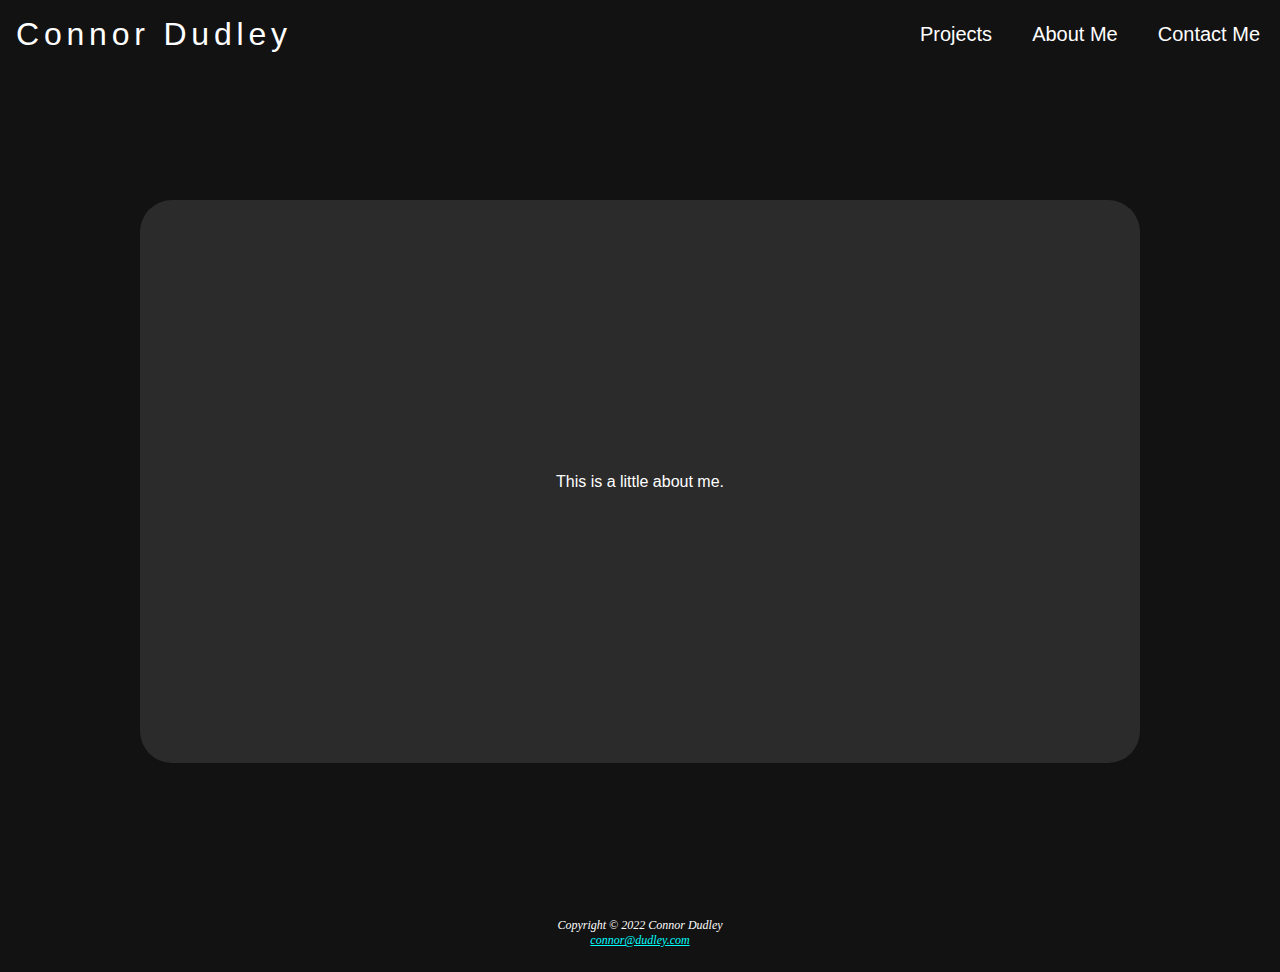
<file: about.html>
<!DOCTYPE html>
<html lang="en">
  <head>
    <meta charset="UTF-8">
    <meta name="viewport" content="width=device-width, initial-scale=1.0">
    <title>About Connor Dudley</title>
    <link rel="stylesheet" href="styles.css">
  </head>

  <div id="about-wrapper">
    <header>
      <a href="index.html">
        <h1>Connor Dudley</h1>
      </a>
    </header>

    <nav>
      <ul>
        <li>
          <a href="projects.html">Projects</a>
        </li>
        <li>
          <a href="about.html">About Me</a>
        </li>
        <li>
          <a href="contact.html">Contact Me</a>
        </li>
      </ul>
    </nav>

    <main>
      <!-- <video id="background-video" autoplay loop muted poster="https://assets.codepen.io/6093409/river.jpg">
        <source src="assets/background.mp4" type="video/mp4">
      </video> -->

      <div id="about-container">
        <p>This is a little about me.</p>
      </div>
    </main>

    <footer>
      Copyright © 2022 Connor Dudley<br>
      <a href="mailto:connor@dudley.com">connor@dudley.com</a>
    </footer>
  </div>
</html>
</file>
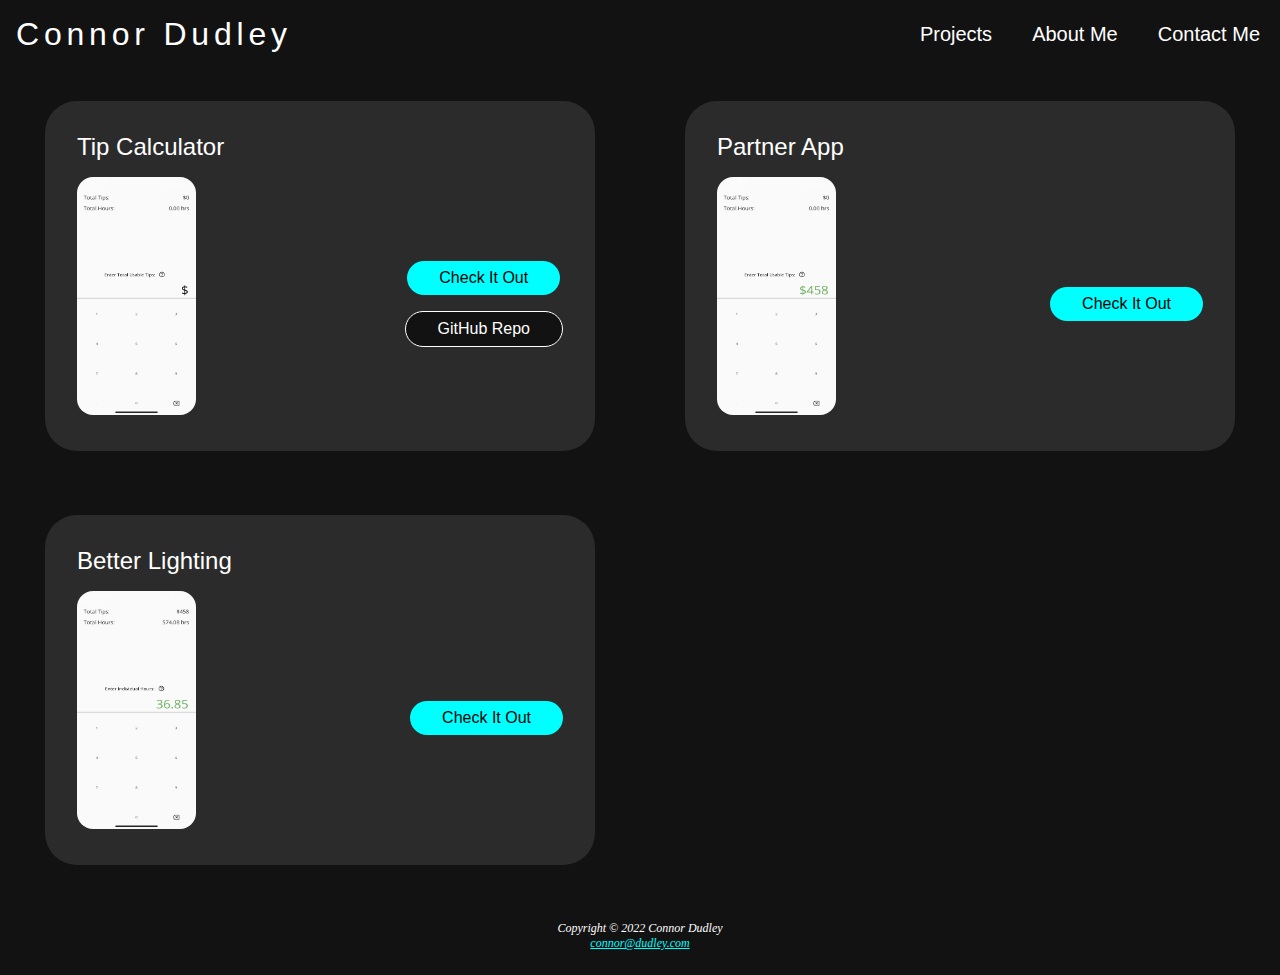
<file: projects.html>
<!DOCTYPE html>
<html lang="en">
  <head>
    <meta charset="UTF-8">
    <meta name="viewport" content="width=device-width, initial-scale=1.0">
    <title>Connor Dudley Projects</title>
    <link rel="stylesheet" href="styles.css">
  </head>

  <div id="projects-wrapper">
    <header>
      <a href="index.html">
        <h1>Connor Dudley</h1>
      </a>
    </header>

    <nav>
      <ul>
        <li>
          <a href="projects.html">Projects</a>
        </li>
        <li>
          <a href="about.html">About Me</a>
        </li>
        <li>
          <a href="contact.html">Contact Me</a>
        </li>
      </ul>
    </nav>

    <div id="project-1" class="project">
      <h2 class="project-header">Tip Calculator</h2>
      <div class="image-row">
        <img src="assets/tip_calculator/1.png" class="app-image">
        <div id="button-container">
          <a class="button">Check It Out</a>
          <a href="https://github.com/cdud99/partner-tip-calculator" target="_blank" id="github-button" class="button">GitHub Repo</a>
        </div>
      </div>
    </div>
    <div id="project-2" class="project">
      <h2 class="project-header">Partner App</h2>
      <div class="image-row">
        <img src="assets/tip_calculator/2.png" class="app-image">
        <a class="button">Check It Out</a>
      </div>
    </div>
    <div id="project-3" class="project">
      <h2 class="project-header">Better Lighting</h2>
      <div class="image-row">
        <img src="assets/tip_calculator/3.png" class="app-image">
        <a class="button">Check It Out</a>
      </div>
    </div>

    <footer>
      Copyright © 2022 Connor Dudley<br>
      <a href="mailto:connor@dudley.com">connor@dudley.com</a>
    </footer>
  </div>
</html>
</file>
<file: styles.css>
* {
    box-sizing: border-box;
}

body {
    margin: 0;
    background-color: #121212;
    color: #FFFFFF;
    font-family: Arial, Helvetica, sans-serif;
}

#wrapper, #contact-wrapper, #projects-wrapper, #about-wrapper {
    margin: 0;
    height: calc(100vh + 4.5em); /* Footer height is 4.5em */
    display: grid;
    grid-template-columns: 1fr;
    grid-template-rows: auto auto auto 1fr auto auto;
    grid-template-areas: "header"
                         "nav"
                         "upperbody"
                         "hero"
                         "lowerbody"
                         "footer";
}

#contact-wrapper {
    grid-template-columns: 1fr;
    grid-template-rows: auto auto 1fr auto auto;
    grid-template-areas: "header"
                         "nav"
                         "hero"
                         "contact"
                         "footer";
}

#projects-wrapper {
    grid-template-columns: 1fr;
    grid-template-rows: auto auto 1fr 1fr 1fr auto;
    grid-template-areas: "header"
                         "nav"
                         "project1"
                         "project2"
                         "project3"
                         "footer";
}

#about-wrapper {
    grid-template-columns: 1fr;
    grid-template-rows: auto auto 1fr auto;
    grid-template-areas: "header"
                         "nav"
                         "main"
                         "footer";
}

/* Header */

header {
    margin: auto 0;
    grid-area: header;
    border-bottom: 1px solid #FFFFFF;
    color: #FFFFFF;
    text-align: center;
}

header a {
    text-decoration: none;
}

header a:link, header a:visited {
    color: #FFFFFF;
}

/* Navigation */

nav {
    grid-area: nav;
    padding: 0 1em;
    text-align: center;
}

nav a {
    text-decoration: none;
}

nav ul {
    margin: 0;
    padding: 0;
    font-size: 1.25em;
    list-style-type: none;
}

nav li {
    padding: 0.5em;
    border-bottom: 1px solid #2B2B2B;
}

nav a:link, nav a:visited {
    color: #FFFFFF;
}

nav a:hover {
    color: #00FFFF;
}

/* Main */

main {
    grid-area: main;
    display: flex;
    justify-content: center;
    align-items: center;
}

#about-container {
    flex: 1;
    background-color: #2B2B2B;
    border-radius: 2em;
    margin: 2em;
    max-height: 600px;
    max-width: 1000px;
    display: flex;
    justify-content: center;
    align-items: center;
    aspect-ratio: 16/9;
    z-index: 1;
}

#upperbody {
    grid-area: upperbody;
    text-align: center;
    margin: 0 1em;
    z-index: 1;
}

#upperbody h2 {
    margin: 1em 0;
}

#homehero, #contacthero {
    grid-area: hero;
    margin: 2em;
    max-width: 100%;
    max-height: 100%;
    min-height: 400px;
    background-image: url(assets/homehero.png);
    background-size: contain;
    background-position: center;
    background-repeat: no-repeat;
    z-index: 1;
}

#contacthero {
    min-width: 400px;
    margin: 2em auto;
}

#lowerbody {
    grid-area: lowerbody;
    text-align: center;
    margin: 0 1em;
    z-index: 1;
}

#form-container {
    grid-area: contact;
    background: #2B2B2B;
    margin: 2em auto;
    margin-top: 0;
    padding: 2em;
    display: flex;
    flex-direction: column;
    justify-content: space-between;
    border-radius: 1em;
    min-height: 400px;
    max-width: calc(68ch + 3em);
}

input {
    font-size: 1.5em;
    margin: 0.5em 0 0 0;
    max-width: 45ch;
}

#input-wrapper {
    display: flex;
    flex-direction: column;
}

.project {
    padding: 2em;
    margin: 2em auto;
    width: calc(100% - 4em);
    max-width: 550px;
    height: calc(100% - 4em);
    min-height: 600px;
    background-color: #2B2B2B;
    display: flex;
    flex-direction: column;
    overflow: hidden;
    border-radius: 2em;
}

#project-1 {
    grid-area: project1;
}

#project-2 {
    grid-area: project2;
}

#project-3 {
    grid-area: project3;
}

.project-header {
    margin: 0;
    grid-area: project-header;
    font-weight: normal;
}

.app-image {
    grid-area: project-image;
    margin: 1em auto;
    height: calc(100% - 7em);
    aspect-ratio: 1/2;
    align-self: start;
    border-radius: 1em;
}

.image-row {
    height: calc(100% - 4em);
    margin: 1em 0 0 0;
    display: flex;
    flex-direction: column;
    justify-content: space-between;
}

#button-container {
    display: flex;
    flex-direction: column;
    justify-content: center;
    align-items: end;
}

.button, #submit {
    background-color: #00FFFF;
    color: #000000;
    border: none;
    padding: 0.15em 2em;
    border-radius: 2em;
    text-decoration: none;
    font-weight: normal;
}

.button {
    align-self: center;
    font-size: 1em;
    margin: 1em 0 0 0;
    padding: 0.5em 2em;
}

#github-button {
    background-color: #121212;
    color: #FFFFFF;
    border: 1px solid #FFFFFF;
}

video {
    margin: 0;
    position: absolute;
    height: calc(100vh - 12em - 9px);
    min-height: calc(400px + 12em);
    width: 100vw;
    top: calc(12em + 9px);
    left: 0;
    object-fit: cover;
    z-index: 0;
}

/* Footer */

footer {
    grid-area: footer;
    font-size: 75%;
    font-style: italic;
    text-align: center;
    font-family: Georgia, "Times New Roman", serif;
    padding: 2em;
}

footer a {
    color: #00FFFF;
}

h1 {
    margin: 0;
    font-weight: normal;
    letter-spacing: 0.15em;
    padding: 0.5em;
}

/* Responsive UI */

@media (min-width: 600px) {
    nav {
        margin: auto 0;
        padding: 0;
    }

    nav ul {
        display: flex;
        flex-wrap: nowrap;
        justify-content: space-around;
        align-content: center;
    }

    nav li {
        border-bottom: none;
    }

    .app-image {
        margin: 0;
        height: 100%;
    }

    .image-row {
        flex-direction: row;
        height: calc(100% - 3em);
    }

    video {
        height: calc(100vh - 7em - 2px);
        min-height: calc(400px + 11.5em);
        top: calc(7em + 2px);
    }
}

@media (min-width: 1000px) {
    header {
        text-align: left;
        border: none;
    }

    nav ul {
        flex-wrap: nowrap;
        justify-content: end;
        align-content: center;
    }

    nav li {
        padding: 0 1em;
    }

    #homehero {
        margin: 2em 0;
    }

    #wrapper {
        grid-template-columns: repeat(6, 1fr);
        grid-template-rows: auto 1fr auto;
        grid-template-areas:
                              "header    header    header nav    nav       nav"
                              "upperbody upperbody hero   hero   lowerbody lowerbody"
                              "footer    footer    footer footer footer    footer";
    }

    #contact-wrapper {
        grid-template-columns: repeat(6, 1fr);
        grid-template-rows: auto 1fr auto;
        grid-template-areas:
                              "header header header nav     nav     nav"
                              "hero   hero   hero   contact contact contact"
                              "footer footer footer footer  footer  footer";
    }

    #projects-wrapper {
        grid-template-columns: 1fr 1fr;
        grid-template-rows: auto 1fr 1fr auto;
        grid-template-areas:
                              "header   nav"
                              "project1 project2"
                              "project3 empty"
                              "footer   footer";
    }

    #about-wrapper {
        grid-template-columns: 1fr 1fr;
        grid-template-rows: auto 1fr auto;
        grid-template-areas:
                              "header nav"
                              "main  main"
                              "footer footer";
    }

    #upperbody {
        margin: auto 1em;
        margin-right: 0;
    }

    #lowerbody {
        margin: auto 1em;
        margin-left: 0;
    }

    .project {
        width: calc(100% - 4em);
        max-width: 550px;
        height: calc(100% - 4em);
        min-height: 350px;
    }

    #form-container {
        margin: auto auto;
    }

    #contacthero {
        height: 1000px;
        width: 450px;
        margin: auto;
    }

    video {
        height: calc(100vh - 4em - 5px);
        min-height: calc(400px + 4em);
        top: calc(4em + 5px);
    }
}
</file>
